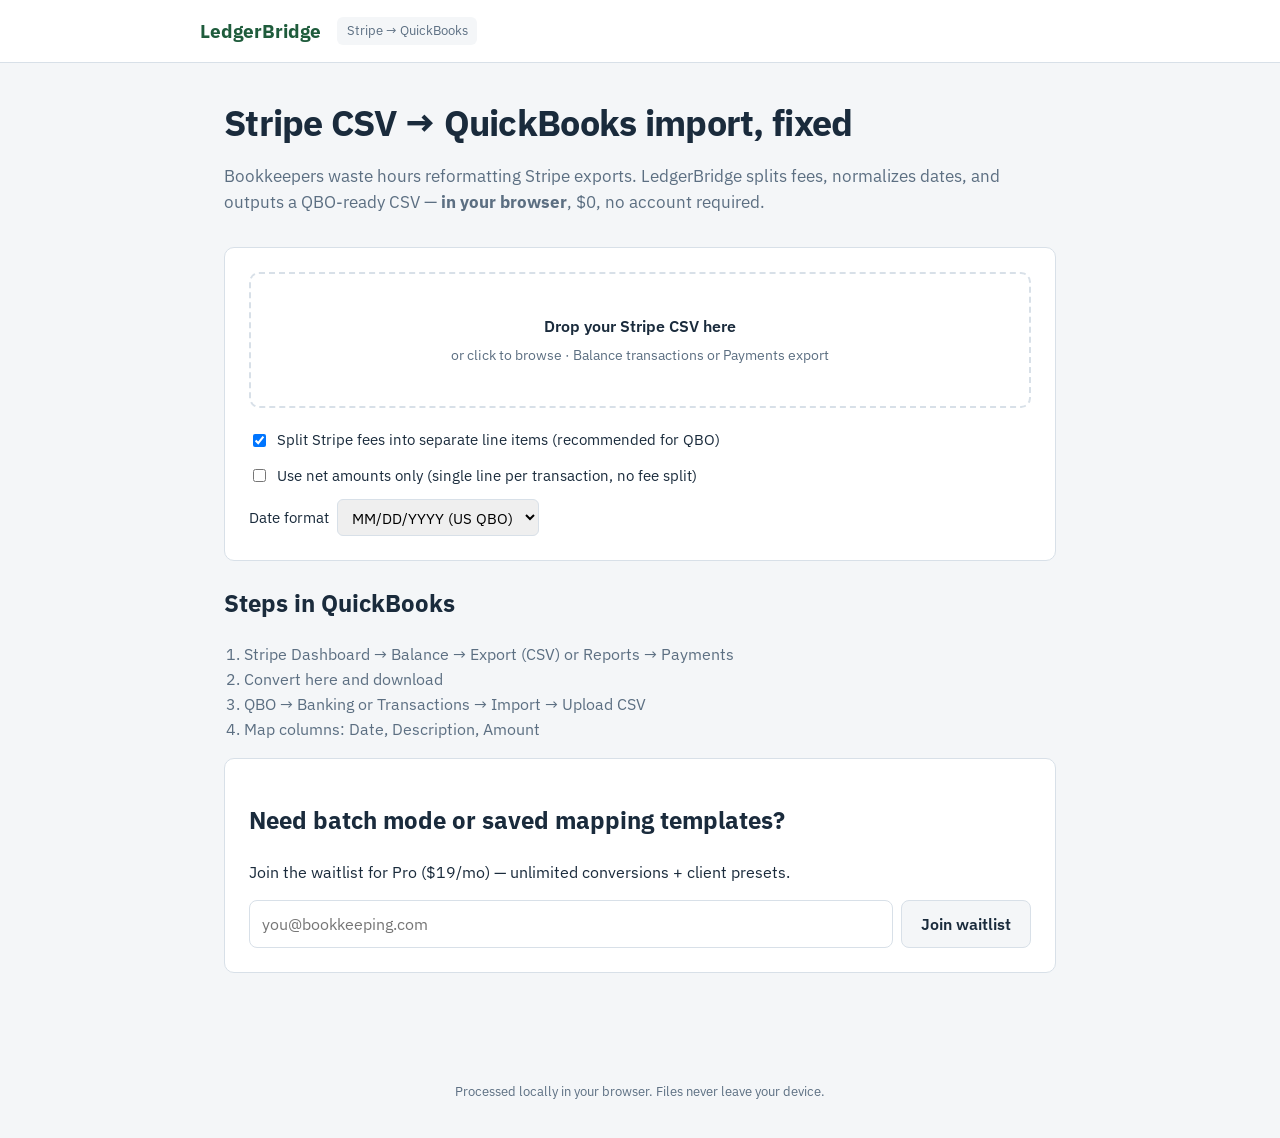
<file: web/index.html>
<!DOCTYPE html>
<html lang="en">
<head>
  <meta charset="UTF-8" />
  <meta name="viewport" content="width=device-width, initial-scale=1" />
  <title>LedgerBridge — Stripe CSV to QuickBooks</title>
  <meta name="description" content="Convert Stripe export CSV to QuickBooks Online import format. Fee splits, date fixes, no upload to servers." />
  <link rel="preconnect" href="https://fonts.googleapis.com" />
  <link rel="preconnect" href="https://fonts.gstatic.com" crossorigin />
  <link href="https://fonts.googleapis.com/css2?family=IBM+Plex+Sans:wght@400;500;600;700&display=swap" rel="stylesheet" />
  <link rel="stylesheet" href="styles.css" />
</head>
<body>
  <header class="header">
    <div class="header-inner">
      <span class="logo">LedgerBridge</span>
      <span class="tag">Stripe → QuickBooks</span>
    </div>
  </header>

  <main class="main">
    <section class="hero">
      <h1>Stripe CSV → QuickBooks import, fixed</h1>
      <p class="lead">
        Bookkeepers waste hours reformatting Stripe exports. LedgerBridge splits fees, normalizes dates, and outputs a QBO-ready CSV — <strong>in your browser</strong>, $0, no account required.
      </p>
    </section>

    <section class="converter card">
      <div id="dropzone" class="dropzone" tabindex="0" role="button" aria-label="Upload Stripe CSV">
        <input type="file" id="file-input" accept=".csv,text/csv" hidden />
        <p class="drop-title">Drop your Stripe CSV here</p>
        <p class="drop-hint">or click to browse · Balance transactions or Payments export</p>
      </div>

      <div class="options">
        <label class="option">
          <input type="checkbox" id="split-fees" checked />
          Split Stripe fees into separate line items (recommended for QBO)
        </label>
        <label class="option">
          <input type="checkbox" id="use-net" />
          Use net amounts only (single line per transaction, no fee split)
        </label>
        <label class="option">
          <span>Date format</span>
          <select id="date-format">
            <option value="mdy">MM/DD/YYYY (US QBO)</option>
            <option value="ymd">YYYY-MM-DD</option>
          </select>
        </label>
      </div>

      <div id="preview" class="preview" hidden>
        <div class="preview-header">
          <h2>Preview <span id="row-count"></span></h2>
          <button type="button" id="download-btn" class="btn btn-primary">Download QBO CSV</button>
        </div>
        <div class="table-wrap">
          <table id="preview-table">
            <thead>
              <tr>
                <th>Date</th>
                <th>Description</th>
                <th>Amount</th>
              </tr>
            </thead>
            <tbody></tbody>
          </table>
        </div>
        <p id="warnings" class="warnings"></p>
      </div>

      <p id="error" class="error" hidden></p>
    </section>

    <section class="steps">
      <h2>Steps in QuickBooks</h2>
      <ol>
        <li>Stripe Dashboard → Balance → Export (CSV) or Reports → Payments</li>
        <li>Convert here and download</li>
        <li>QBO → Banking or Transactions → Import → Upload CSV</li>
        <li>Map columns: Date, Description, Amount</li>
      </ol>
    </section>

    <section class="waitlist card">
      <h2>Need batch mode or saved mapping templates?</h2>
      <p>Join the waitlist for Pro ($19/mo) — unlimited conversions + client presets.</p>
      <form id="waitlist-form" class="waitlist-form">
        <input type="email" name="email" placeholder="you@bookkeeping.com" required />
        <button type="submit" class="btn btn-secondary">Join waitlist</button>
      </form>
      <p id="waitlist-msg" class="fine" hidden></p>
    </section>
  </main>

  <footer class="footer">
  <p>Processed locally in your browser. Files never leave your device.</p>
  </footer>

  <script src="converter.js"></script>
  <script src="app.js"></script>
</body>
</html>
</file>
<file: web/styles.css>
:root {
  --bg: #f4f6f8;
  --card: #fff;
  --text: #1a2b3c;
  --muted: #5c6f82;
  --accent: #2e7d52;
  --accent-dark: #1f5c3c;
  --border: #d8e0e8;
  --error: #c62828;
  --radius: 10px;
  --font: "IBM Plex Sans", system-ui, sans-serif;
}

* {
  box-sizing: border-box;
}

body {
  margin: 0;
  font-family: var(--font);
  background: var(--bg);
  color: var(--text);
  line-height: 1.55;
}

.header {
  background: var(--card);
  border-bottom: 1px solid var(--border);
  padding: 1rem 1.5rem;
}

.header-inner {
  max-width: 880px;
  margin: 0 auto;
  display: flex;
  align-items: center;
  gap: 1rem;
}

.logo {
  font-weight: 700;
  font-size: 1.2rem;
  color: var(--accent-dark);
}

.tag {
  font-size: 0.8rem;
  color: var(--muted);
  background: var(--bg);
  padding: 0.25rem 0.6rem;
  border-radius: 6px;
}

.main {
  max-width: 880px;
  margin: 0 auto;
  padding: 2rem 1.5rem 3rem;
}

h1 {
  font-size: clamp(1.75rem, 4vw, 2.25rem);
  letter-spacing: -0.02em;
  margin: 0 0 0.75rem;
}

.lead {
  color: var(--muted);
  font-size: 1.05rem;
  margin: 0 0 2rem;
}

.card {
  background: var(--card);
  border: 1px solid var(--border);
  border-radius: var(--radius);
  padding: 1.5rem;
  margin-bottom: 1.5rem;
}

.dropzone {
  border: 2px dashed var(--border);
  border-radius: var(--radius);
  padding: 2.5rem 1rem;
  text-align: center;
  cursor: pointer;
  transition: border-color 0.15s, background 0.15s;
}

.dropzone:hover,
.dropzone:focus,
.dropzone.dragover {
  border-color: var(--accent);
  background: #f0faf4;
  outline: none;
}

.drop-title {
  font-weight: 600;
  margin: 0 0 0.35rem;
}

.drop-hint {
  margin: 0;
  font-size: 0.9rem;
  color: var(--muted);
}

.options {
  margin-top: 1.25rem;
  display: flex;
  flex-direction: column;
  gap: 0.75rem;
}

.option {
  display: flex;
  flex-wrap: wrap;
  align-items: center;
  gap: 0.5rem;
  font-size: 0.95rem;
  cursor: pointer;
}

.option select {
  padding: 0.4rem 0.6rem;
  border: 1px solid var(--border);
  border-radius: 6px;
  font: inherit;
}

.preview {
  margin-top: 1.5rem;
  padding-top: 1.5rem;
  border-top: 1px solid var(--border);
}

.preview-header {
  display: flex;
  flex-wrap: wrap;
  align-items: center;
  justify-content: space-between;
  gap: 1rem;
  margin-bottom: 1rem;
}

.preview-header h2 {
  margin: 0;
  font-size: 1.1rem;
}

.table-wrap {
  overflow-x: auto;
  max-height: 320px;
  border: 1px solid var(--border);
  border-radius: 8px;
}

table {
  width: 100%;
  border-collapse: collapse;
  font-size: 0.85rem;
}

th,
td {
  text-align: left;
  padding: 0.5rem 0.75rem;
  border-bottom: 1px solid var(--border);
}

th {
  background: var(--bg);
  position: sticky;
  top: 0;
}

td.amount {
  font-variant-numeric: tabular-nums;
  text-align: right;
}

.warnings {
  font-size: 0.85rem;
  color: #b8860b;
  margin: 0.75rem 0 0;
}

.error {
  color: var(--error);
  margin-top: 1rem;
}

.btn {
  border: none;
  border-radius: 8px;
  padding: 0.65rem 1.2rem;
  font: inherit;
  font-weight: 600;
  cursor: pointer;
}

.btn-primary {
  background: var(--accent);
  color: #fff;
}

.btn-primary:hover {
  background: var(--accent-dark);
}

.btn-secondary {
  background: var(--bg);
  border: 1px solid var(--border);
  color: var(--text);
}

.steps ol {
  color: var(--muted);
  padding-left: 1.25rem;
}

.waitlist-form {
  display: flex;
  flex-wrap: wrap;
  gap: 0.5rem;
  margin-top: 0.75rem;
}

.waitlist-form input {
  flex: 1 1 200px;
  padding: 0.6rem 0.75rem;
  border: 1px solid var(--border);
  border-radius: 8px;
  font: inherit;
}

.fine {
  font-size: 0.85rem;
  color: var(--muted);
}

.footer {
  text-align: center;
  padding: 1.5rem;
  font-size: 0.8rem;
  color: var(--muted);
}
</file>
